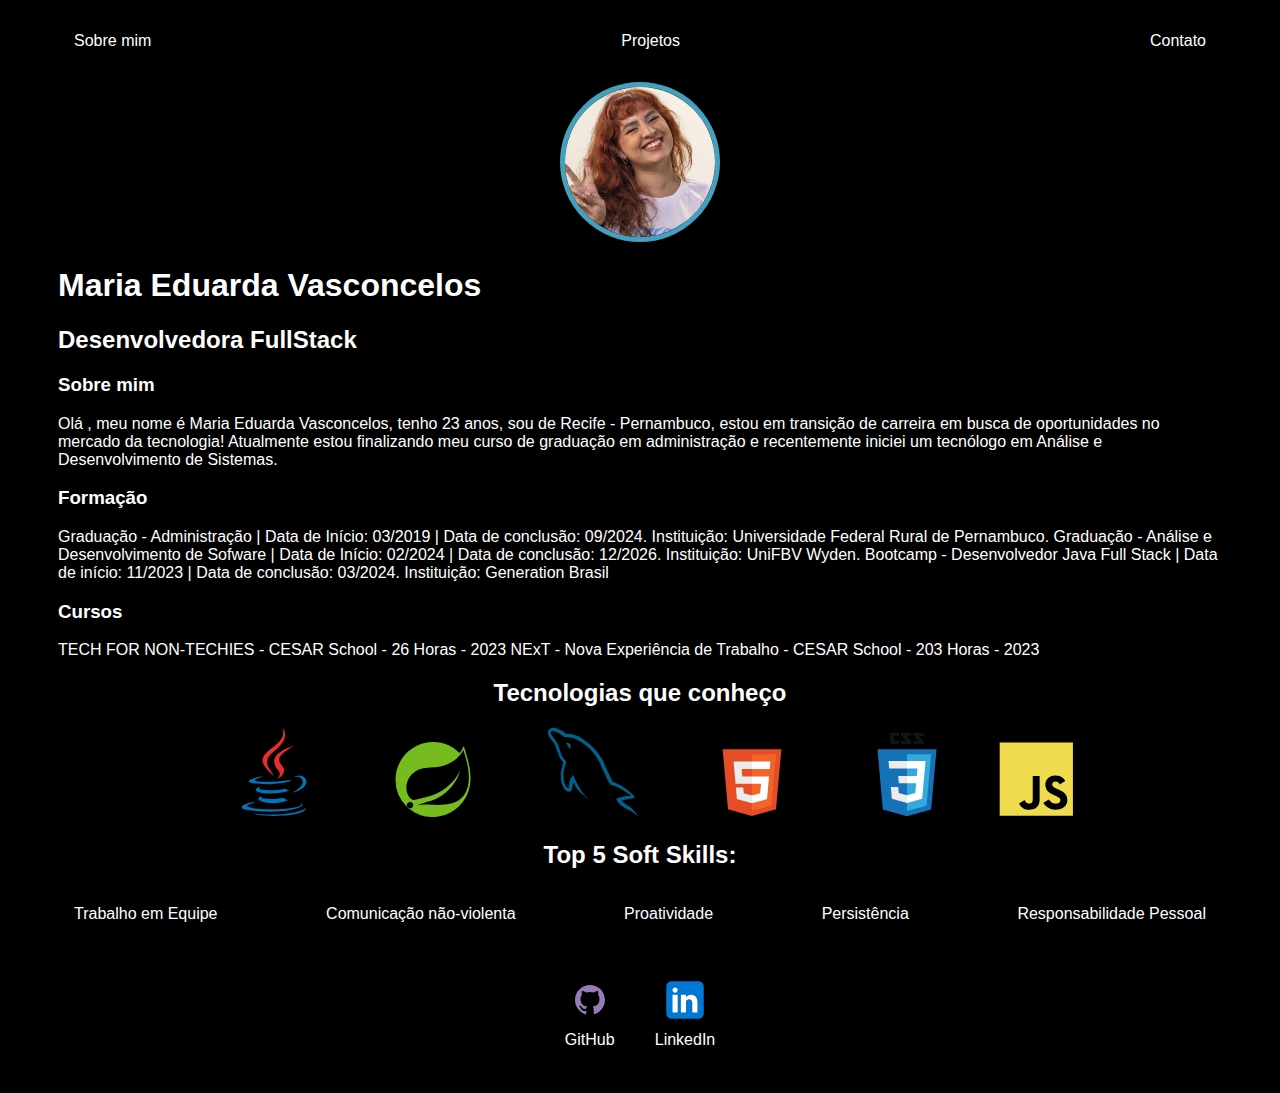
<file: index.html>
<!DOCTYPE html>
<html lang="pt-br">

<head>
    <meta charset="UTF-8">
    <meta name="viewport" content="width=device-width, initial-scale=1.0">
    <title>Dev Madu</title>
    <link rel="stylesheet" href="assets/css/style.css">
</head>

<body>

    <div class="container">
        <ul>
            <li><a href="index.html"> Sobre mim</a></li>
            <li><a href="projetos.html"> Projetos </a></li>
            <li><a href="contato.html">Contato</a></li>
        </ul>



        <header>
            <div class="center">
                <img src="./assets/img/fotoperfil.jpg"></img>
            </div>
            <h1>Maria Eduarda Vasconcelos</h1>
            <h2>Desenvolvedora FullStack</h2>
        </header>

        <main>
            <section>
                <h3>Sobre mim</h3>
                <p>
                    Olá , meu nome é Maria Eduarda Vasconcelos, tenho 23 anos, sou de Recife - Pernambuco, estou em
                    transição de carreira em busca de oportunidades no mercado da tecnologia! Atualmente estou
                    finalizando
                    meu curso de graduação em administração e recentemente iniciei um tecnólogo em Análise e
                    Desenvolvimento
                    de Sistemas.
                </p>
            </section>
            <section>
                <h3>Formação</h3>
                <p>
                    Graduação - Administração | Data de Início: 03/2019 | Data de conclusão: 09/2024.
                    Instituição: Universidade Federal Rural de Pernambuco.
                    Graduação - Análise e Desenvolvimento de Sofware | Data de Início: 02/2024 | Data de conclusão:
                    12/2026.
                    Instituição: UniFBV Wyden.
                    Bootcamp - Desenvolvedor Java Full Stack | Data de início: 11/2023 | Data de conclusão: 03/2024.
                    Instituição: Generation Brasil
                </p>
            </section>
            <section>
                <h3>Cursos</h3>
                <p>
                    TECH FOR NON-TECHIES - CESAR School - 26 Horas - 2023
                    NExT - Nova Experiência de Trabalho - CESAR School - 203 Horas - 2023
                </p>
            </section>
        </main>
        <div class="center">
            <h2>Tecnologias que conheço</h2>
            <a href="https://docs.oracle.com/en/java/"><img src="./assets/img/java.svg" alt="Java" width="160px"
                    height="90px"> </a>
            <a href="https://docs.spring.io/spring-boot/docs/current/reference/htmlsingle/"><img
                    src="./assets/img/spring.svg" alt="Spring Boot" width="150x" height="75px"></a>
            <a href="https://dev.mysql.com/doc/"><img src="./assets/img/mysql.svg" alt="MySql" width="160px"
                    height="90px"></a>
            <a href=""><img src="./assets/img/html5.svg" alt="CSS" width="150px" height="85px"></a>
            <a href=""><img src="./assets/img/css3.svg" alt="CSS" width="150px" height="85px"></a>
            <a href=""><img src="./assets/img/javascript.svg" alt="CSS" width="100px" height="75px"></a>

        </div>

        <div class="center">
            <h2> Top 5 Soft Skills: </h2>
            <ul>
                <li>Trabalho em Equipe</li>
                <li>Comunicação não-violenta</li>
                <li>Proatividade</li>
                <li>Persistência</li>
                <li>Responsabilidade Pessoal</li>
            </ul>
        </div>
        <div>

            <footer class="center">
                <a href="https://github.com/eduardavasc" target="_blank" rel="noopener noreferrer">
                    <img src="./assets/img/github.svg">
                    <p>GitHub</p>
                    <a href="https://www.linkedin.com/in/mariaeduardavasconcelos/" target="_blank"
                        rel="noopener noreferrer">
                        <img src="./assets/img/linkedin.svg">
                        <p>LinkedIn</p>
                    </a>
            </footer>

        </div>

</body>

</html>
</file>
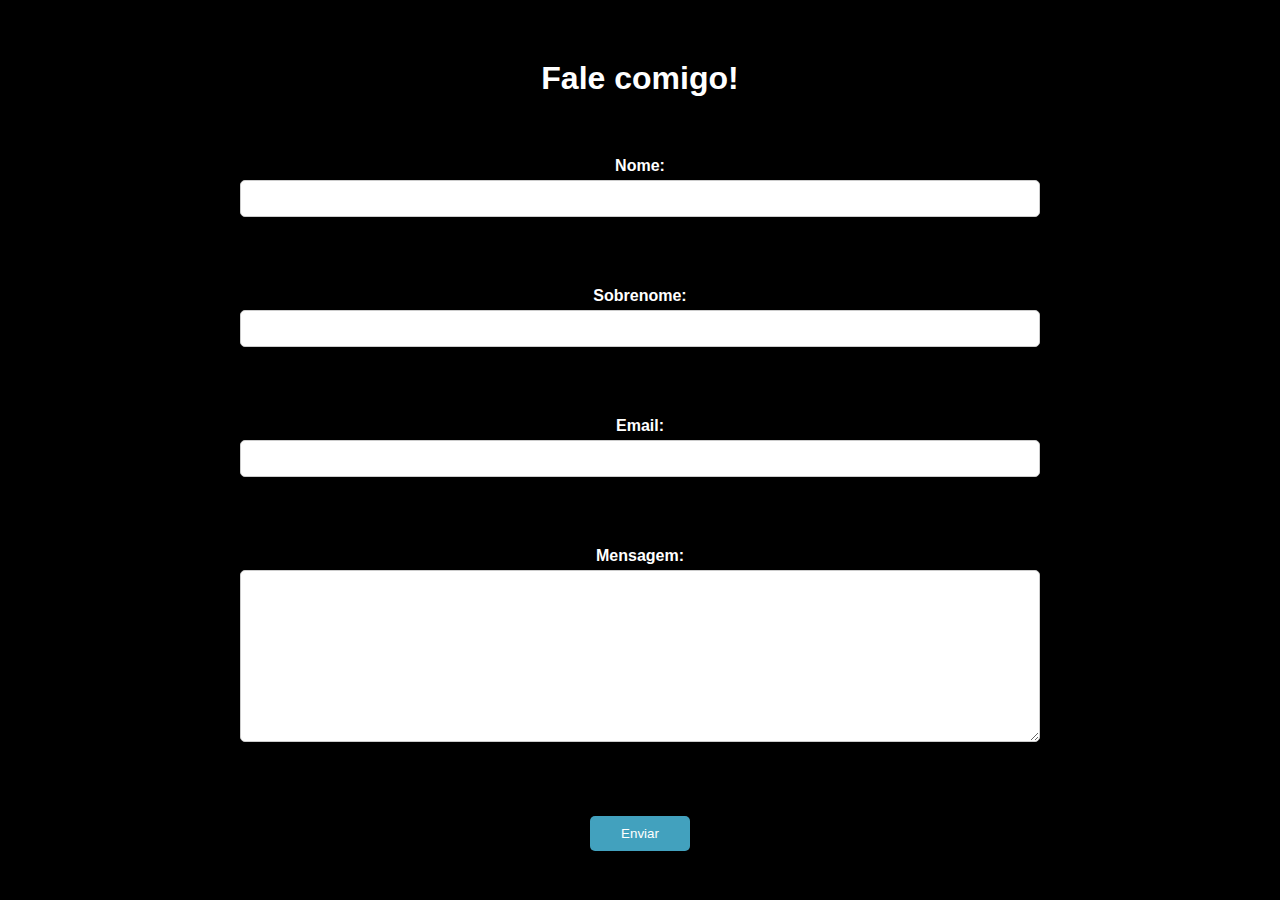
<file: contato.html>
<!DOCTYPE html>
<html lang="en">

<head>
    <meta charset="UTF-8">
    <meta name="viewport" content="width=device-width, initial-scale=1.0">
    <title>Contato</title>
    <link rel="stylesheet" href="assets/css/style.css">
    <script src="./assets/js/script.js"></script>

</head>
<body>
    <header>
        <h1 class="form-group">Fale comigo!</h1>
    </header>

    <form id="faleConoscoForm" onsubmit="return validarForm()">
        <div class="form-group">
            <label for="name">Nome:</label>
            <input type="text" id="name" name="nome" onkeyup="validarNome()" required>
            <span id="txtNome"></span>
        </div>

        <div class="form-group">
            <label for="sobrenome">Sobrenome:</label>
            <input type="text" id="sobrenome" name="sobrenome" onkeyup="validarSobrenome()" required>
            <span id="txtSobrenome"></span>
        </div>

        <div class="form-group">
            <label for="email">Email:</label>
            <input type="text" id="email" name="email" onkeyup="validarEmail()" required>
            <span id="txtEmail"></span>
        </div>

        <div class="form-group">
            <label for="mensagem">Mensagem:</label>
            <textarea name="mensagem" id="mensagem" cols="30" rows="10" required></textarea>
        </div>

        <input class="center" type="submit" value="Enviar">
    </form>
</body>



</html>
</file>
<file: assets/css/style.css>
/*Cor da página*/
body {
    color: white;
    background-color: black;
    font-family: Arial, Helvetica, sans-serif;
}

ul {
    display: flex;
    justify-content: space-between;
    list-style-type: none;
    align-items: center;
    padding: 16px;
}

header img {
    width: 150px;
    height: 150px;
    border-radius: 50%;
    border: 5px solid #42a1be;
}

a {
    Color: white;
    text-decoration: none;
}

footer img {
    width: 50px;
    height: 50px;
}

footer {
    display: flex;
    justify-content: center;
}

footer a {
    margin: 20px;
    text-align: center;
}

footer p {
    margin-top: 2px;
}

.center {
    text-align: center;
}

.container {
    padding: 0px 50px;
}

div a:hover {
    color: #42a1be;
}

/* CONTATO */

.form-group {
    margin: 60px 60px;
    text-align: center;
}

label {
    display: block;
    margin-bottom: 5px;
    font-weight: bold;
}

input,
textarea {
    width: 70%;
    padding: 10px;
    margin-bottom: 10px;
    border: 1px solid #ccc;
    border-radius: 5px;
    box-sizing: border-box;

}

input[type="submit"] {
    background-color: #42a1be;
    color: #fff;
    padding: 10px 10px;
    border: none;
    border-radius: 5px;
    align-items: center;
    width: 100px;
    margin: auto;
    display: block;
}
</file>
